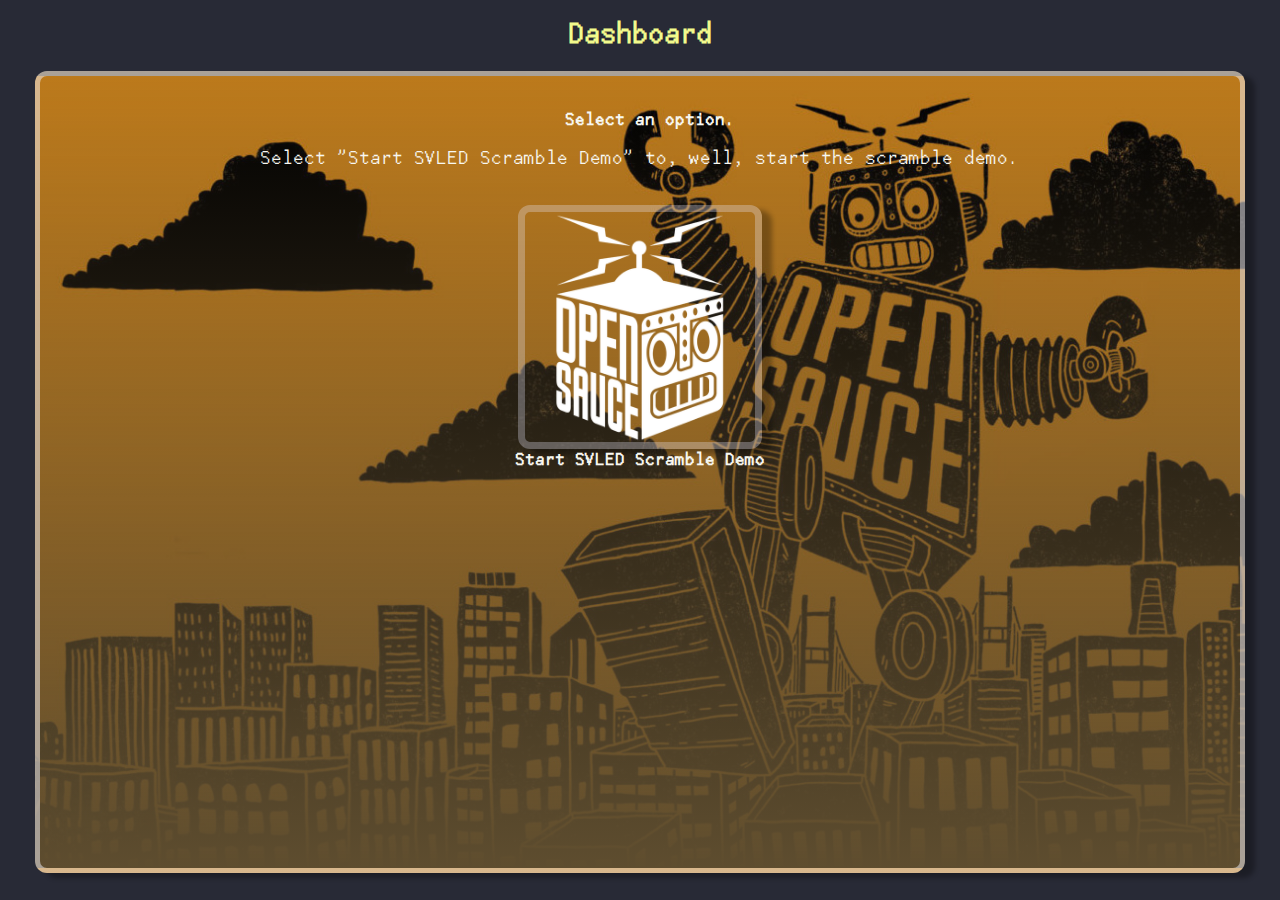
<file: static/index.html>
<!DOCTYPE html>
<html>

<head>
  <h1 style="color: #f1fa8c;">Dashboard</h1>
  <title>Home Page</title>
  <link rel="stylesheet" href="/static/css/style.css">
</head>

<body style="background-color: #282a36">

  <div id="main-text">
    <h3 style="text-align: center"><br>&nbsp;&nbsp;Select an option.</h3>
    <p style="text-align: center; margin-left: auto; margin-right: auto; width: 85%; font-size: 21px;">Select "Start
      SVLED Scramble Demo" to, well, start the scramble demo.
    </p>
    <!-- <div id="row-0">
      <figure>
        <a href="graph-predict"><img
            style="border: 7px solid rgba(235, 235, 255, .3); border-radius: 12px; box-shadow: 10px 5px 5px rgba(0, 0, 0, .3);"
            height=230px; src="/static/images/graphh.png" /></a>
        <figcaption style="font-size: 19px; font-weight: bold;">View graph with emotion prediction</figcaption>
      </figure>
      <figure>
        <a href="graph-raw"><img
            style="border: 7px solid rgba(235, 235, 255, .3); border-radius: 12px; box-shadow: 10px 5px 5px rgba(0, 0, 0, .3);"
            height=230px; src="/static/images/graphh.png" /></a>
        <figcaption style="font-size: 19px; font-weight: bold;">View Raw Graph</figcaption>
      </figure>
    </div> -->
    <div id="row-0">
      <figure>
        <a href="scramble-demo"><img
            style="border: 7px solid rgba(235, 235, 255, .3); border-radius: 12px; box-shadow: 10px 5px 5px rgba(0, 0, 0, .3);"
            height=230px; src="/static/images/OS-LOGO-W-Header.png" /></a>
        <figcaption style="font-size: 19px; font-weight: bold;">Start SVLED Scramble Demo</figcaption>
      </figure>
      <!-- <figure style="margin-top: 14px;">
		<p style="position: relative; top: 50%; left: 50%; font-size: 21px; font-weight: bold; color: #f1fa8c; transform: translate(-50%, -50%); z-index: 1; background-color:rgba(68, 71, 90, 0.7);">Not finished yet!</p>
        <img style="opacity: 0.7; filter: alpha(opacity=70); border: 7px solid rgba(235, 235, 255, .3); border-radius: 12px; box-shadow: 10px 5px 5px rgba(0, 0, 0, .3);" height=230px; src="images/research.jpg"/>
        <figcaption style="opacity: 0.7; filter: alpha(opacity=70); font-size: 18px; font-weight: bold;">Research</figcaption>
      </figure>
      <figure>
		<p style="position: relative; top: 50%; left: 50%; font-size: 21px; font-weight: bold; color: #f1fa8c; transform: translate(-50%, -50%); z-index: 1; background-color:rgba(68, 71, 90, 0.7);">Not finished yet!</p>
        <img style="opacity: 0.7; filter: alpha(opacity=70); border: 7px solid rgba(235, 235, 255, .3); border-radius: 12px; box-shadow: 10px 5px 5px rgba(0, 0, 0, .3);" height=230px; src="images/nuclear-symbol.jpg"/>
        <figcaption style="opacity: 0.7; filter: alpha(opacity=70); font-size: 19px; font-weight: bold;">Public Perception/Debate</figcaption>
      </figure>
  </div> -->
    </div>
    <!-- <footer>
      <p style="color: #f1fa8c; bottom: 0;">Made by James Hoffman</p>
    </footer> -->
</body>
</file>
<file: static/css/style.css>
@font-face {
  font-family: 'CyberpunkWaifus';
  src: url('../fonts/CyberpunkWaifus.ttf');
}

h1 {
  text-align: center;
  font-family: CyberpunkWaifus, Helvetica, sans-serif;
  color: #f8f8f2
}

.box1 {
  background-color: #000;
  color: #fff;
  opacity: .5;
}

/* html {
  background-color: #282a36
} */

#main-text {
  color: #f8f8f2;
  width: 95%;
  text-align: center;
  margin-left: auto;
  margin-right: auto;
  margin-top: auto;
  height: 88vh;
  font-family: CyberpunkWaifus, Helvetica, sans-serif;
  background-color: #44475a;
  min-height: 100%;
  background: linear-gradient(0deg, rgb(94, 77, 47), rgba(0, 0, 0, 0.2)), url(../images/open-sussy.jpg);
  border: 5px solid rgba(245, 245, 255, .5);
  background-size: cover;
  border-radius: 12px;
  color: #f8f8f2;
  box-shadow: 10px 5px 5px rgba(0, 0, 0, .3);
}


#row-0 {
  display: flex;
  justify-content: space-evenly;
  z-index: 1;
}

#row-1 {
  display: flex;
  justify-content: space-evenly;
  z-index: 1;
}

#controls {
  display: flex;
  justify-content: center;
}

ul.c-ul {
  display: inline-block;
  text-align: left;
}

a {
  color: #ff79c6;
}

#glass {
  background: rgba(255, 255, 255, 0.25);
  box-shadow: 0 8px 32px 0 rgba(31, 38, 135, 0.37);
  backdrop-filter: blur(4px);
  -webkit-backdrop-filter: blur(4px);
  border-radius: 10px;
  border: 1px solid rgba(255, 255, 255, 0.18);
}

.dropbtn {
  background-color: #e594a4;
  color: white;
  padding: 16px;
  font-size: 16px;
  border: none;
}

.dropdown {
  position: relative;
  display: inline-block;
  margin-left: 3%;
}

.dropdown-content {
  display: none;
  position: absolute;
  background-color: #e594a4;
  min-width: 160px;
  box-shadow: 0px 8px 16px 0px rgba(0, 0, 0, 0.2);
  z-index: 1;
  font-family: CyberpunkWaifus, Helvetica, sans-serif;
  border-radius: 8px;
  -webkit-transition: all 0.3s ease;
  -moz-transition: all 0.3s ease;
  -ms-transition: all 0.3s ease;
  -o-transition: all 0.3s ease;
  transition: all 0.3s ease;
}

.dropdown-content a {
  color: white;
  padding: 12px 16px;
  text-decoration: none;
  display: block;

}

.dropdown-content a:hover {
  background-color: #b3727f;
  border-radius: 8px;
}

.dropdown:hover .dropdown-content {
  display: block;
  opacity: 1;
  pointer-events: all;
}

.dropdown:hover .dropbtn {
  background-color: #b3727f;
}

button {
  background-color: #e594a4;
  border: none;
  color: white;
  padding: 15px 32px;
  text-align: center;
  text-decoration: none;
  display: inline-block;
  font-size: 16px;
  margin: 4px 2px;
  cursor: pointer;
  -webkit-transition-duration: 0.4s;
  /* Safari */
  transition-duration: 0.4s;
  border-radius: 8px;
}

button:hover {
  background-color: #b3727f;
  color: white;
  box-shadow: 0 12px 16px 0 rgba(0, 0, 0, 0.24), 0 17px 50px 0 rgba(0, 0, 0, 0.19);
}

input,
select {
  /* width: 100%; */
  padding: 12px 20px;
  height: 15%;
  margin: 8px 0;
  display: inline-block;
  border: 0px solid #232634;
  border-radius: 8px;
  box-sizing: border-box;
  background-color: #e594a4;
  border: none;
  color: white;
  padding: 15px 32px;
  text-align: center;
  text-decoration: none;
  display: inline-block;
  font-size: 17px;
  margin: 4px 2px;
  cursor: pointer;
  box-shadow: 0;
  transition: box-shadow 1s;
  border-radius: 8px;
}


select option[value="attention"] {
  background: #e594a4;
  border-radius: 8px;
}

select option[value="meditation"] {
  background: #e594a4;
  border-radius: 8px;
}


input[type=submit] {
  /* width: 100%; */
  height: 15%;
  background-color: #e594a4;
  color: white;
  padding: 14px 20px;
  margin: 8px 0;
  border: none;
  border-radius: 4px;
  cursor: pointer;
}

input[type=submit]:hover {
  background-color: #b3727f;
}

#control-text {
  margin: 9px 0px;
  font-family: CyberpunkWaifus, Helvetica, sans-serif;
  color: #f8f8f2;
  font-size: 36px;
}
</file>
